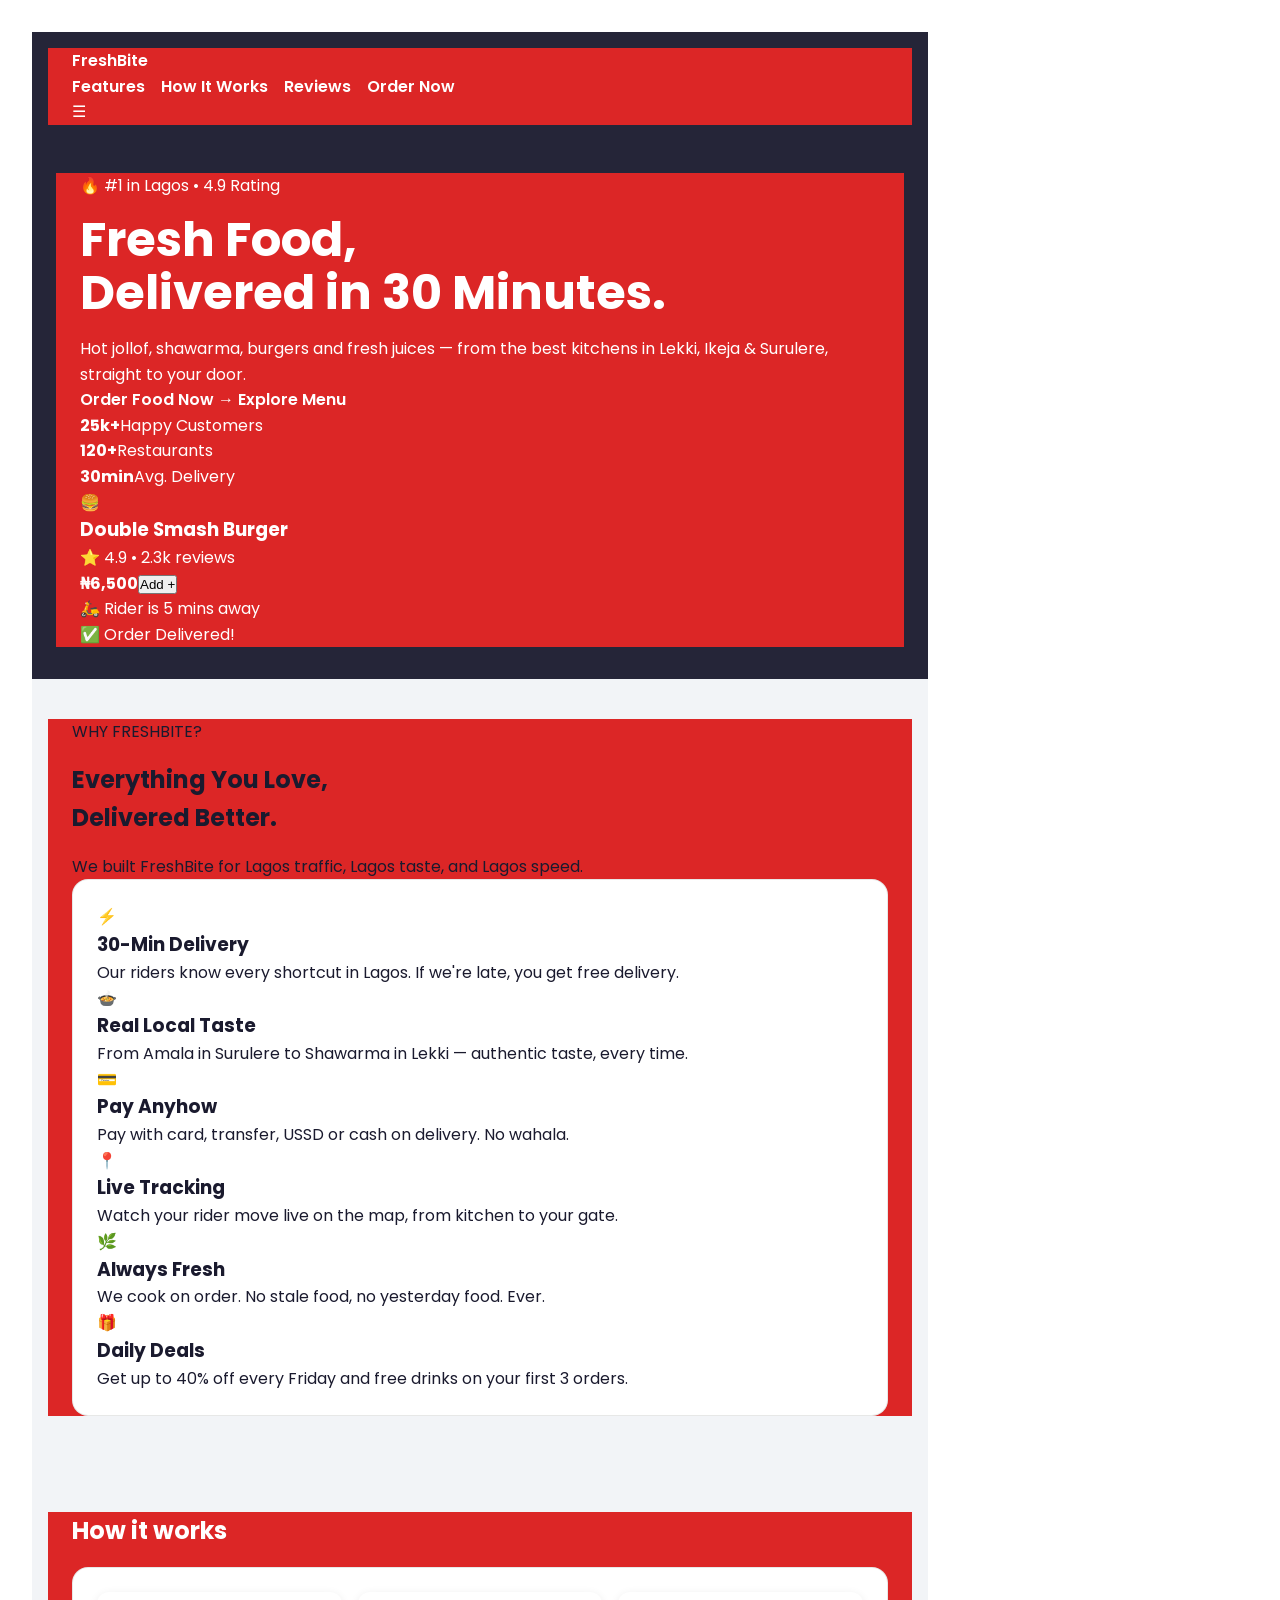
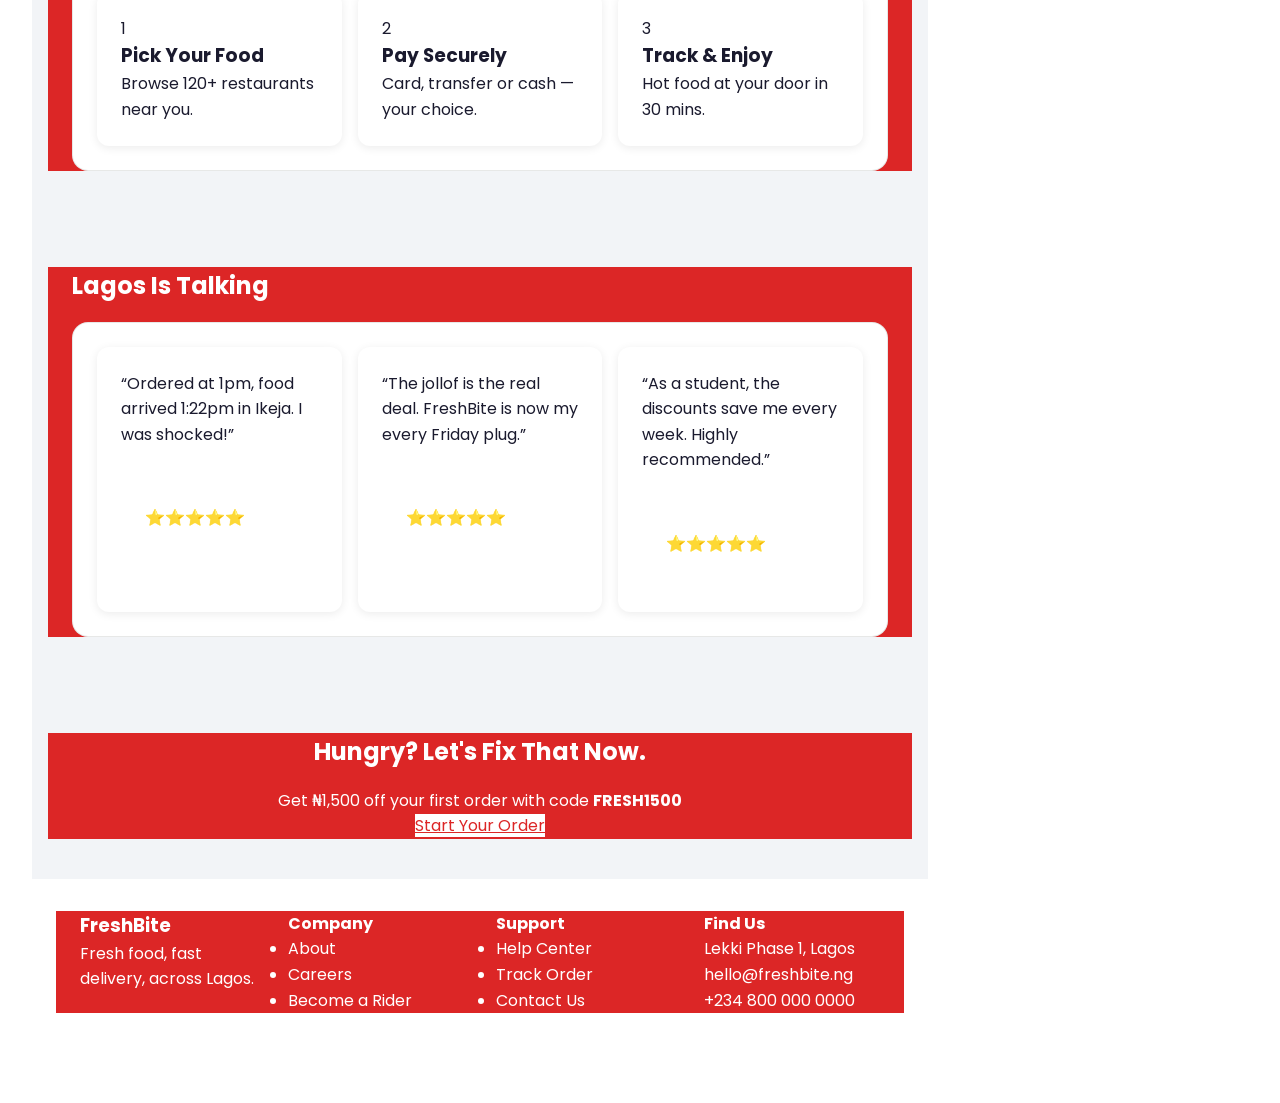
<file: index.html>
<!DOCTYPE html>
<html lang="en">
<head>
  <meta charset="UTF-8" />
  <meta name="viewport" content="width=device-width, initial-scale=1.0" />
  <title>FreshBite Lagos — Fresh Food, Fast Delivery</title>
  <link rel="preconnect" href="https://fonts.googleapis.com">
  <link href="https://fonts.googleapis.com/css2?family=Poppins:wght@400;500;600;700;800&display=swap" rel="stylesheet">
  <link rel="stylesheet" href="Responsive.css" />
</head>
<body>

  <!-- ===== NAV ===== -->
  <nav class="navbar">
    <div class="container nav-flex">
      <a href="#" class="logo">Fresh<span>Bite</span></a>
      <ul class="nav-links">
        <li><a href="#features">Features</a></li>
        <li><a href="#how">How It Works</a></li>
        <li><a href="#reviews">Reviews</a></li>
        <li><a href="#" class="btn btn-small">Order Now</a></li>
      </ul>
      <div class="hamburger">☰</div>
    </div>
  </nav>

  <!-- ===== HEADER / HERO ===== -->
  <header class="hero">
    <div class="container hero-grid">
      <div class="hero-text">
        <span class="badge">🔥 #1 in Lagos • 4.9 Rating</span>
        <h1>Fresh Food, <br>Delivered in <span>30 Minutes.</span></h1>
        <p>Hot jollof, shawarma, burgers and fresh juices — from the best kitchens in Lekki, Ikeja & Surulere, straight to your door.</p>
        <div class="hero-buttons">
          <a href="#" class="btn btn-primary">Order Food Now →</a>
          <a href="#features" class="btn btn-outline">Explore Menu</a>
        </div>
        <div class="hero-stats">
          <div><strong>25k+</strong><span>Happy Customers</span></div>
          <div><strong>120+</strong><span>Restaurants</span></div>
          <div><strong>30min</strong><span>Avg. Delivery</span></div>
        </div>
      </div>
      <div class="hero-image">
        <div class="hero-card">
          <div class="food-emoji">🍔</div>
          <h3>Double Smash Burger</h3>
          <p>⭐ 4.9 • 2.3k reviews</p>
          <div class="price-row"><strong>₦6,500</strong><button class="btn btn-small">Add +</button></div>
        </div>
        <div class="float-card float-1">🛵 Rider is 5 mins away</div>
        <div class="float-card float-2">✅ Order Delivered!</div>
      </div>
    </div>
  </header>

  <!-- ===== FEATURES ===== -->
  <main>
    <section id="features" class="section">
      <div class="container">
        <p class="section-label">WHY FRESHBITE?</p>
        <h2>Everything You Love, <br>Delivered Better.</h2>
        <p class="section-sub">We built FreshBite for Lagos traffic, Lagos taste, and Lagos speed.</p>

        <div class="features-grid">
          <article class="card"><div class="icon">⚡</div><h3>30-Min Delivery</h3><p>Our riders know every shortcut in Lagos. If we're late, you get free delivery.</p></article>
          <article class="card"><div class="icon">🍲</div><h3>Real Local Taste</h3><p>From Amala in Surulere to Shawarma in Lekki — authentic taste, every time.</p></article>
          <article class="card"><div class="icon">💳</div><h3>Pay Anyhow</h3><p>Pay with card, transfer, USSD or cash on delivery. No wahala.</p></article>
          <article class="card"><div class="icon">📍</div><h3>Live Tracking</h3><p>Watch your rider move live on the map, from kitchen to your gate.</p></article>
          <article class="card"><div class="icon">🌿</div><h3>Always Fresh</h3><p>We cook on order. No stale food, no yesterday food. Ever.</p></article>
          <article class="card"><div class="icon">🎁</div><h3>Daily Deals</h3><p>Get up to 40% off every Friday and free drinks on your first 3 orders.</p></article>
        </div>
      </div>
    </section>

    <!-- ===== HOW IT WORKS ===== -->
    <section id="how" class="section how-section">
      <div class="container">
        <h2 style="color:white;">How it works</h2>
        <div class="steps">
          <div class="step"><span class="step-num">1</span><h3>Pick Your Food</h3><p>Browse 120+ restaurants near you.</p></div>
          <div class="step"><span class="step-num">2</span><h3>Pay Securely</h3><p>Card, transfer or cash — your choice.</p></div>
          <div class="step"><span class="step-num">3</span><h3>Track & Enjoy</h3><p>Hot food at your door in 30 mins.</p></div>
        </div>
      </div>
    </section>

    <!-- ===== REVIEWS ===== -->
    <section id="reviews" class="section">
      <div class="container">
        <h2 style="color:white;">Lagos Is Talking</h2>
        <div class="reviews-grid">
          <blockquote class="review-card">“Ordered at 1pm, food arrived 1:22pm in Ikeja. I was shocked!”<footer>— Adaeze, Ikeja ⭐⭐⭐⭐⭐</footer></blockquote>
          <blockquote class="review-card">“The jollof is the real deal. FreshBite is now my every Friday plug.”<footer>— Tunde, Lekki ⭐⭐⭐⭐⭐</footer></blockquote>
          <blockquote class="review-card">“As a student, the discounts save me every week. Highly recommended.”<footer>— Chiamaka, Yaba ⭐⭐⭐⭐⭐</footer></blockquote>
        </div>
      </div>
    </section>

    <!-- ===== CTA ===== -->
    <section class="cta">
      <div class="container">
        <h2>Hungry? Let's Fix That Now.</h2>
        <p>Get ₦1,500 off your first order with code <strong>FRESH1500</strong></p>
        <a href="#" class="btn btn-white">Start Your Order</a>
      </div>
    </section>
  </main>

  <!-- ===== FOOTER ===== -->
  <footer>
    <div class="container footer-grid">
      <div><h3>Fresh<span>Bite</span></h3><p>Fresh food, fast delivery, across Lagos.</p></div>
      <div><h4>Company</h4><ul><li><a href="#">About</a></li><li><a href="#">Careers</a></li><li><a href="#">Become a Rider</a></li></ul></div>
      <div><h4>Support</h4><ul><li><a href="#">Help Center</a></li><li><a href="#">Track Order</a></li><li><a href="#">Contact Us</a></li></ul></div>
      <div><h4>Find Us</h4><p>Lekki Phase 1, Lagos<br>hello@freshbite.ng<br>+234 800 000 0000</p></div>
    </div>
    <p class="copyright">© 2026 FreshBite Lagos. RESPONSIVE LANDING PAGE— Week 2 Project.</p>
  </footer>

</body>
</html>
</file>
<file: Responsive.css>
body{
  background: #ffffff !important;
  margin:0 !important;
  overflow-x: hidden !important;

}

/*-----GLOBAL FIX-STOP CUTTING---*/
*{

  box-sizing: border-box;
}
html,body{
  width:100%;
  overflow-x:hidden;
  margin:0;
  padding: 0;
}
.container {
  width:100%;
  max-width: 1200px;
  margin:0 auto;
  padding-left:1.5rem;
  padding-right:1.5rem;
  background-color: #DC2626
}
img {
  max-width: 100%;
  height:auto;
}
@import url('https://fonts.googleapis.com/css2?family=Poppins:wght@400;600;700&display=swap');

* { margin: 0; padding: 0; box-sizing: border-box; }

body {
  font-family: 'Poppins', sans-serif;
  background-color: #FFFBF0;
  color: #1A1A2E;
  line-height: 1.6;
  font-size: 1rem;
  padding: 1rem;
}

header, nav {
  background-color: rgba(26, 26, 46, 0.95);
  color: #fff;
  padding: 1rem;
}

nav ul, header ul {
  display: flex;
  gap: 1rem;
  list-style: none;
  flex-wrap: wrap;
}

nav a, header a { color: #fff; text-decoration: none; font-weight: 600; }

h1 { font-size: 2rem; margin: 1rem 0; }
h2 { font-size: 1.5rem; margin: 1rem 0; }

@media (min-width: 600px) {
  body { padding: 2rem; }
  h1 { font-size: 2.5rem; }
}

@media (min-width: 960px) {
  body { max-width: 960px; margin: 0 auto; }
}
/*---STOP CUTTING /OVERFLOW FIX----*/
html, body{
    width:100%;
    overflow-x:hidden;
}
.hero, .navbar, main,footer {
    width: 100%;
    overflow: hidden;
}
.hero-grid, .hero-text, .hero-card {
    width: 100%;
    max-width: 100%;
}
.hero-text h1{
    font-size: 2rem;
    word-wrap:break-word;
}

/* --- HOW IT WORKS + REVIEWS BOXES --- */
.steps, .steps-grid, .how-grid,
.testimonials, .testimonial-grid, .reviews {
  display: flex;
  flex-direction: column;
  gap: 1rem;
  width: 100%;
}

.steps > div,
.steps-grid > div,
.how-grid > div,
.testimonials > div,
.testimonial-grid > div,
.reviews > div,
.step, .testimonial, .review-card {
  background: #fff;
  padding: 1.5rem;
  border-radius: 0.75rem;
  box-shadow: 0 2px 10px rgba(0,0,0,0.08);
  width: 100%;
}

@media (min-width: 600px) {
  .steps, .steps-grid, .how-grid,
  .testimonials, .testimonial-grid, .reviews {
    flex-direction: row;
    flex-wrap: wrap;
  }
  .steps > div,
  .steps-grid > div,
  .how-grid > div,
  .testimonials > div,
  .testimonial-grid > div,
  .reviews > div,
  .step, .testimonial, .review-card {
    flex: 1 1 45%;
  }
}

@media (min-width: 960px) {
  .steps > div,
  .steps-grid > div,
  .how-grid > div,
  .testimonials > div,
  .testimonial-grid > div,
  .reviews > div,
  .step, .testimonial, .review-card {
    flex: 1 1 30%;
  }
}
/*FIX CUT FOR 3 COLUMS-----*/
.container {
    padding: left 1.5em;
    padding-right: 1.5rem;   
}
.step, .step-grid, .how-grid {
    gap: 1rem;

}
.steps> div,
.steps-grid >div,
.how-grid > div,
.step{
    flex:1 10;
    min-width: 0;
}
/*----- CTA + FOOTER FINAL----*/
.cta, .cta-section {
  text-align:  center;
  padding:2rem 1.5rem;
  width: 100%;
}
footer{
  padding: 2rem
   1.5rem;
  width: 100%;
}
.footer-grid, footer .container{
  display: flex;
  flex-direction: column;
  gap:1.5rem;
  text-align:left;
}

@media(min-width: 960px)  {
  .footer-grid, footer .container {
    flex-direction: row;
    justify-content: space-between;
    align-items: flex-start;
    gap: 2rem;

  }
.footer-grid> div, footer .container>div{
  flex: 1;
}
}
/*------MAKE BOXES VISIBLE-GREY BACKGROUND---*/
section{
  background: #f2f4f7 ! important;
  padding:2.5rem 1rem !important;
}
section> div>div {
  background:#ffffff !important;
  border-radius:  1rem !important;
  border: 1px solid #e5e7e5eb;
  padding: 1.5rem !important;
  box-shadow: 0 px 15px rgba(0,0,0,0.08) !important

}
/*reviews section*/
section:has(h2) {
  background: #f2f4f7;
}
.hero{
  width: 100%;
  padding: 2rem 1.5rem;
}
.hero h1{
  font-size: clamp(1.8rem,5vw,3rem);
  line-height: 1.1;
}
:root {
  ----red:#DC2626;
  ---dark:#1A1A2E
}
/*CTA-white text on red*/
section:last-of-type h2,
section:last-of-type p{
  color: white;
}
section:last-of-type a,
section:last-of-type button{
  background: white;
  color: #DC2626;
}
/*Reviews-3 in row */
.reviews-grid {
  display: grid;
  grid-template-columns: repeat(3,1fr);
  gap:1rem;
}
/*FOOTER-make everything white*/
footer,footer div,footer p,footer h3 footer h4{
  color: white !important;
}
footer a{
  color: white !important;
  text-decoration:none
}
</file>
